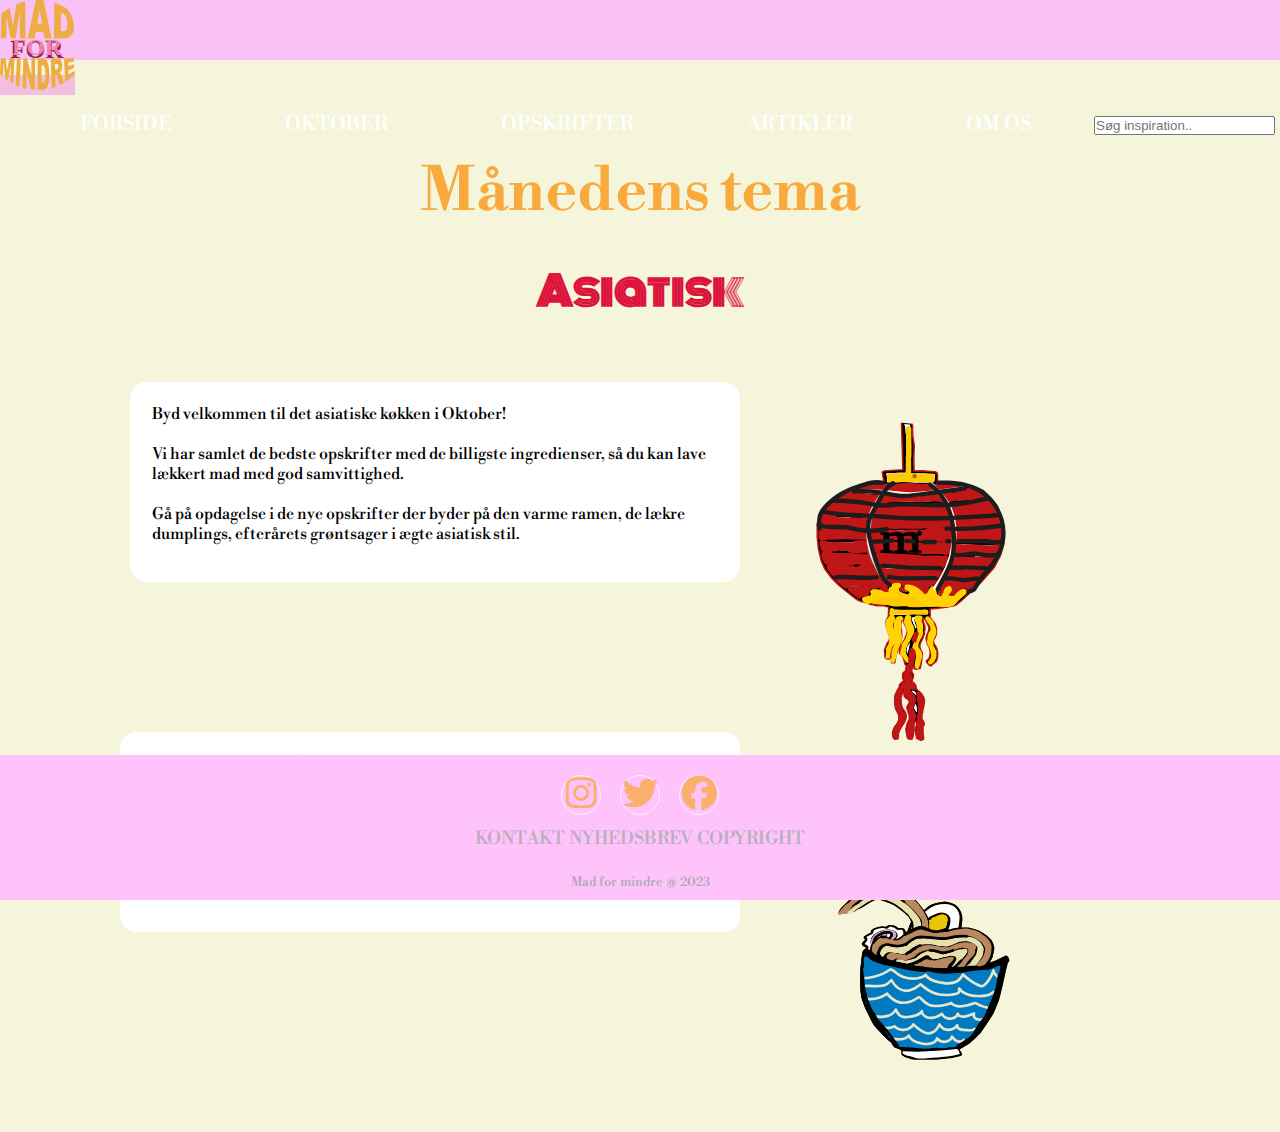
<file: index.html>
<!DOCTYPE html>
<html lang="en">
<head>
    <meta charset="UTF-8">
    <meta name="viewport" content="width=device-width, initial-scale=1.0">
    <title>Forside - MadForMindre</title>
    <link rel="shortcut icon" href="nylogo6.svg">
        <!--Linking to Font Awesome icons by cdnjs - vigtig at sætter den over vores egen css fil!!-->
        <link rel="stylesheet" href="https://cdnjs.cloudflare.com/ajax/libs/font-awesome/6.4.2/css/all.min.css">
        <link rel="stylesheet" href="style.css">
    <!--Link til Google Fonts-->
    <link rel="preconnect" href="https://fonts.googleapis.com">
<link rel="preconnect" href="https://fonts.gstatic.com" crossorigin>
<link href="https://fonts.googleapis.com/css2?family=Bodoni+Moda:opsz,wght@6..96,400;6..96,600&family=DM+Serif+Display&family=Frank+Ruhl+Libre:wght@400;600&family=Libre+Bodoni:wght@500&family=Lobster&family=Monoton&display=swap" rel="stylesheet">
<!--Body START-->
    
<nav>
    <!--Indsat logo i .svg fil-->
   <div class="navbar"> 
       <a class="logo.nav" href="index.html">
           <img src="nylogo6.svg" alt="madformindre logo" height="90">
       </a>
       <!--Menupunker i ul-tag-->
       <ul class="nav_ul">
           <li><a href="index.html">FORSIDE</a></li>
           <li><a href="indkoeb.html">OKTOBER</a></li>
           <li><a href="dumpling.html">OPSKRIFTER</a></li>
           <li><a href="tipstricks.html">ARTIKLER</a></li>
           <li><a href="omos.html">OM OS</a></li>
           <li class="soegefelt"><input type="text" placeholder="Søg inspiration.."></li>
       </ul>
   </div>
  </nav><!--SLUT NAV-->


<!--FORSIDE-->


<div class="h1">
    <h1>Månedens tema</h1>
    <h2 class="h2">Asiatisk</h2>
</div>



<!--Hvid artikel-boks med tekst i-->
<div class="float-container">

    <div class="float-child1">
      <div class="green">
        <p>Byd velkommen til det asiatiske køkken i Oktober!
           <br>
           <br>
        Vi har samlet de bedste opskrifter med de billigste ingredienser, så du kan lave lækkert mad med god samvittighed.
           <br>
           <br>
        Gå på opdagelse i de nye opskrifter der byder på den varme ramen, de lækre dumplings, efterårets grøntsager i ægte asiatisk stil.
        </p>

    </div>
        
    </div>
    
    <div class="float-child2">
       <div class="blue">
        <img src="nylanterne.svg" alt="lanterne">
       </div>
     </div>
    
  </div>

<!--Nummer to del i forside-->
<div class="float-container2">
    <div class="float-child3">
      <div class="green">
         Vi hjælper dig med at finde de billigste råvarer, så du kan lave lækker mad i lange rækker.
         <br>
         <br>
         Se herved vores guide til dagligvarerbutikker med de bedste tilbud og meget mere.
         <br>
         <br>
         Find de nye tilføjede asiatiske retter og prøv dem af med det samme!
      </div>
    </div>
    
    <div class="float-child4">
          <div class="blue">
          <img src="ramen.svg" alt="ramen">
          </div>  
    </div>
</div>


<!--Oktobers ingredienser-->



<!--Footer START-->

<footer class="footer">
    <div class="social">
        <a href=""><i class="fab fa-instagram"></i></a>
        <a href=""><i class="fab fa-twitter"></i></a>
        <a href=""><i class="fab fa-facebook"></i></a>
     </div>
     <!--End div.social-->
     <ul>
         <li><a href="#">KONTAKT</a></li>
          <li><a href="#">NYHEDSBREV</a></li>
          <li><a href="#">COPYRIGHT</a></li>
     </ul>
<!--END ul-->
       <p class="copyright">Mad for mindre @ 2023</p>
<!--Footer SLUT-->
</footer>
 
</body><!--SLUT BODY-->
</html><!--SLUT HTML-->
</file>
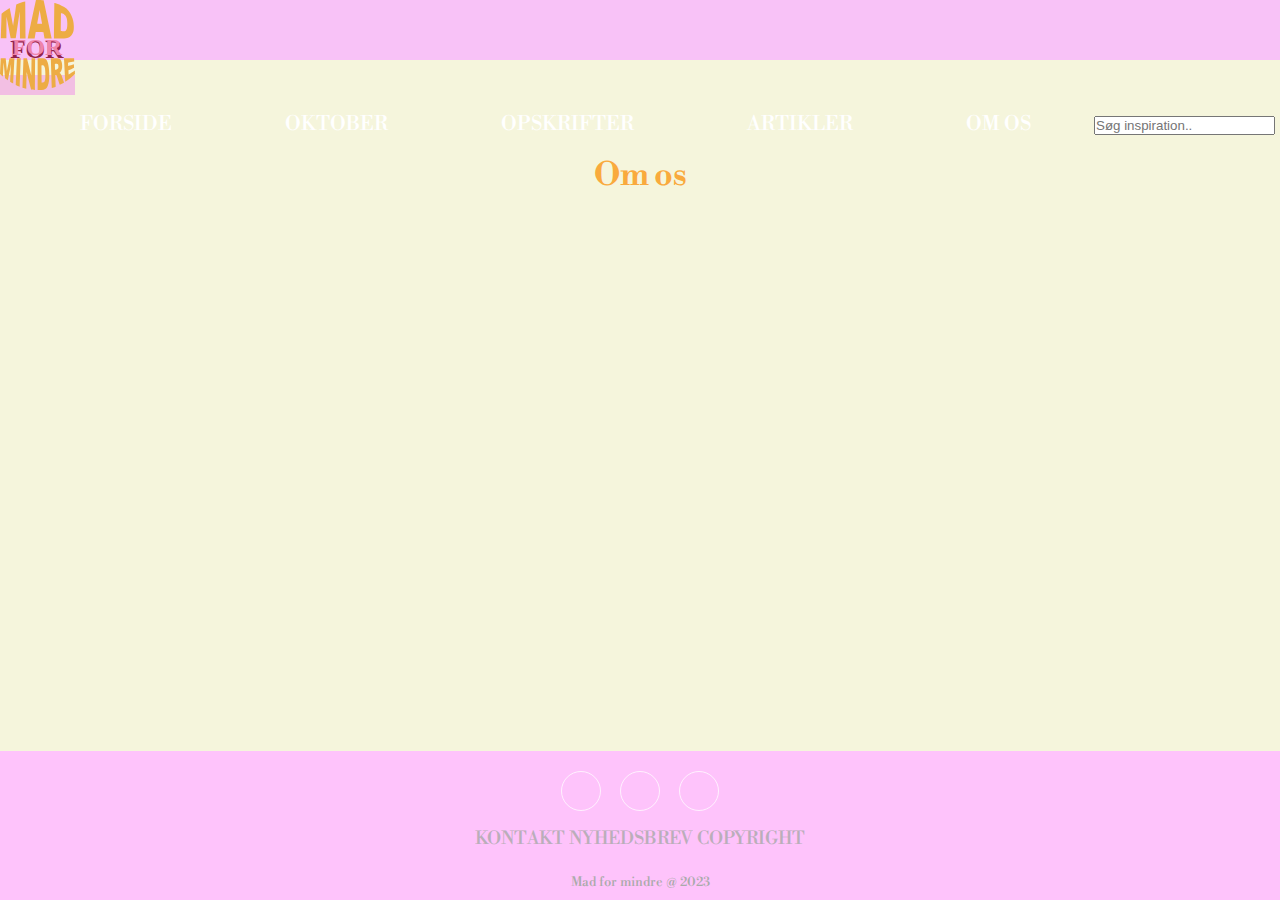
<file: omos.html>
<!DOCTYPE html>
<html lang="en">
<head>
    <meta charset="UTF-8">
    <meta name="viewport" content="width=device-width, initial-scale=1.0">
    <title>Om os</title>
   <link rel="stylesheet" href="style.css">
   <link rel="shortcut icon" href="nylogo6.svg">

      <!--Link til Google Fonts-->
      <link rel="preconnect" href="https://fonts.googleapis.com">
      <link rel="preconnect" href="https://fonts.gstatic.com" crossorigin>
      <link href="https://fonts.googleapis.com/css2?family=Bodoni+Moda:opsz,wght@6..96,600&family=DM+Serif+Display&family=Frank+Ruhl+Libre:wght@400;600&family=Libre+Bodoni:wght@500&family=Monoton&display=swap" rel="stylesheet">
</head>

<body>
    <nav>
        <!--Indsat logo i .svg fil-->
       <div class="navbar"> 
           <a class="logo.nav" href="index.html">
               <img src="nylogo6.svg" alt="madformindrelogo"  height="90">
           </a>
           <!--Menupunker i ul-tag-->
           <ul class="nav_ul">
               <li><a href="index.html">FORSIDE</a></li>
               <li><a href="indkoeb.html">OKTOBER</a></li>
               <li><a href="dumpling.html">OPSKRIFTER</a></li>
               <li><a href="tipstricks.html">ARTIKLER</a></li>
               <li><a href="omos.html">OM OS</a></li>
               <li class="soegefelt"><input type="text" placeholder="Søg inspiration.."></li>
           </ul>
       </div>
      </nav><!--SLUT NAV-->

       <h1>Om os</h1>


    
        
  


</div>
    



















       <!--Footer START-->

<footer class="footer">
    <div class="social">
        <a href=""><i class="fab fa-instagram"></i></a>
        <a href=""><i class="fab fa-twitter"></i></a>
        <a href=""><i class="fab fa-facebook"></i></a>
     </div>
     <!--End div.social-->

<ul>
    <li><a href="#">KONTAKT</a></li>
    <li><a href="#">NYHEDSBREV</a></li>
    <li><a href="#">COPYRIGHT</a></li>
 
</ul>
<!--END ul-->
<p class="copyright">Mad for mindre @ 2023</p>

</footer>

<!--Footer SLUT-->
    
</body>
</html>
</file>
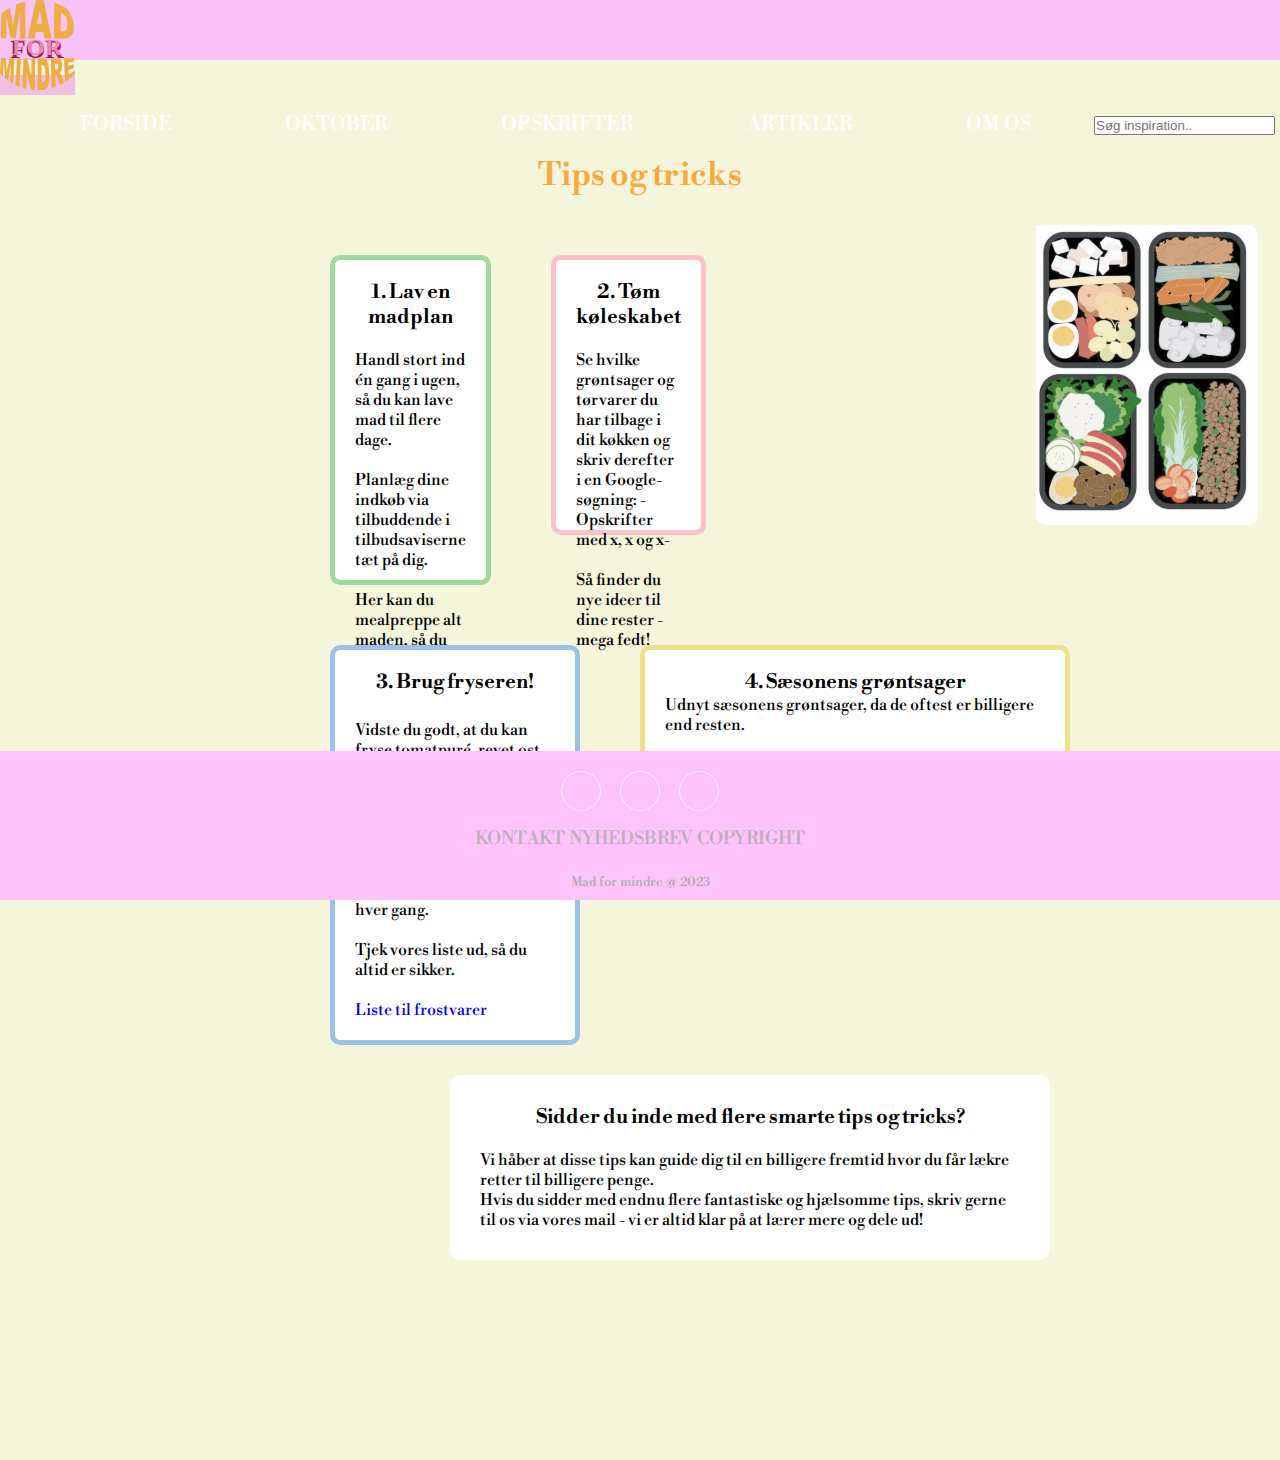
<file: tipstricks.html>
<!DOCTYPE html>
<html lang="da-DK">
<head>
    <meta charset="UTF-8">
    <meta name="viewport" content="width=device-width, initial-scale=1.0">
    <title>Tip og tricks til billig mad - Mad For Mindre</title>
    <link rel="stylesheet" href="style.css">
    <link rel="shortcut icon" href="nylogo6.svg">

    <link rel="preconnect" href="https://fonts.googleapis.com">
<link rel="preconnect" href="https://fonts.gstatic.com" crossorigin>
<link href="https://fonts.googleapis.com/css2?family=Bodoni+Moda:opsz,wght@6..96,400;6..96,600&family=DM+Serif+Display&family=Frank+Ruhl+Libre:wght@400;600&family=Libre+Bodoni:wght@500&family=Lobster&family=Monoton&display=swap" rel="stylesheet">
</head>
<body>

    <!--NAVBAR START-->
    <nav>
        <!--Indsat logo i .svg fil-->
       <div class="navbar"> 
           <a class="logo.nav" href="index.html">
               <img src="nylogo6.svg" alt="madforindre logo" height="90">
           </a>
           <!--Menupunker i ul-tag-->
           <ul class="nav_ul">
               <li><a href="index.html">FORSIDE</a></li>
               <li><a href="indkoeb.html">OKTOBER</a></li>
               <li><a href="dumpling.html">OPSKRIFTER</a></li>
               <li><a href="tipstricks.html">ARTIKLER</a></li>
               <li><a href="omos.html">OM OS</a></li>
               <li class="soegefelt"><input type="text" placeholder="Søg inspiration.."></li>
           </ul>
       </div>
      </nav><!--SLUT NAV-->


    <h1>Tips og tricks</h1>

    <div class="tips">
        <div class="tip1">
            <h2 class="tipsh2">
                1. Lav en madplan
            </h2>

            <br>
            Handl stort ind én gang i ugen, så du kan lave mad til flere dage. 
            <br><br>
             Planlæg  dine indkøb via tilbuddende i tilbudsaviserne tæt på dig. 
            <br><br>Her kan du mealpreppe alt maden, så du ikke skal lave mad hver dag.
        </div>

        <div class="tip2">
            <h2 class="tipsh2">2. Tøm køleskabet</h2>
            <br>

    
            Se hvilke grøntsager og tørvarer du har tilbage i dit køkken og skriv derefter i en Google-søgning:
            -Opskrifter med x, x og x-
            <br><br>
            Så finder du nye ideer til dine rester - mega fedt!
        </div>

        <div class="madkasse">
            <img src="madboks.svg" alt="madkasse">
        </div>
</div>


<div class="tips2">
   
    <br>
        <div class="tip3">
            <h2 class="tipsh2">
             3. Brug fryseren!
             <br>
             <br>
            </h2>
            Vidste du godt, at du kan fryse tomatpuré, revet ost, mælk, krydderurter og meget mere ned?
            <br><br>
            Frys alle frysevenlige rester ned, så du har til senere istedet for at smide en halv dåse tomatpuré ud hver gang.
            <br><br>
             Tjek vores liste ud, så du altid er sikker.
             <br><br>
             <a href="#">Liste til frostvarer</a>
        </div>

        <div class="tip4">
            <h2 class="tipsh2">
                4. Sæsonens grøntsager
            </h2>
            
            Udnyt sæsonens grøntsager, da de oftest er billigere end resten. 
            <br><br>
            Efterårets grøntsager i Danmark er persillerod, rosenkål, jordskokker, grønkål, græskar, kålrabi og kartofler.
            <br><br>
            Lækre og billige råvarer er en win-win!
        </div>
</div>


<div class="tt-boks">
    <h2 class="tipsh2">
    Sidder du inde med flere smarte tips og tricks?
     </h2>
     <br>
     Vi håber at disse tips kan guide dig til en billigere fremtid hvor du får lækre retter til billigere penge. 
    <br>
    Hvis du sidder med endnu flere fantastiske og hjælsomme tips, skriv gerne til os via vores mail - vi er altid klar på at lærer mere og dele ud!
</div>










    <!--Footer START-->

<footer class="footer">
    <div class="social">
        <a href="#"><i class="fab fa-instagram"></i></a>
        <a href="#"><i class="fab fa-twitter"></i></a>
        <a href="#"><i class="fab fa-facebook"></i></a>
     </div>
     <!--End div.social-->

<ul>
    <li><a href="#">KONTAKT</a></li>
    <li><a href="#">NYHEDSBREV</a></li>
    <li><a href="#">COPYRIGHT</a></li>
   
</ul>
<!--END ul-->
<p class="copyright">Mad for mindre @ 2023</p>

</footer>

<!--Footer SLUT-->
</body>
</html>
</file>
<file: style.css>
/* star eller * er vores selector*/

*{
    padding: 0;
    margin: 0;
    text-decoration: 0;
    box-sizing: border-box;
}

/*setting font*/

nav{
  font-family:  'Bodoni Moda', serif;
  font-family: 'DM Serif Display', serif;
  font-family: 'Frank Ruhl Libre', serif;
  font-family: 'Libre Bodoni', serif;

}

.logo{

    height: 30px;
}

footer {
    position: fixed;
}


/*Styling af body*/
body{

    font-family: 'Bodoni Moda', serif;
    font-family: 'DM Serif Display', serif;
    font-family: 'Frank Ruhl Libre', serif;
    font-family: 'Libre Bodoni', serif;
    background-color: beige;   
}


/*Styling nav*/

nav{

/*Højden på navbaren*/
    height: 60px;
/*Width er hvor langt hen på hele siden farven/navbare fylder*/
    width: 100%;
/*Farven på navbaren*/
background-color: #f8c2f7; 
}


/*Placering af tekst i navbar*/

nav ul{
    /*Hvor teksten skal stå*/
    float: right;
    margin-left: 20px;
}

/*Styling af logo i nav*/



/*Styling navbar li*/
nav ul li{
    display: inline-block;
 /*Hvor højt eller lav tektsen skal sidde inde i navbaren*/
    line-height: 60px;
margin: 0 5px;

}



/*Styling af link inde i navbar*/
nav ul li a{
    color: white;
    font-size: 20px;
    text-transform: uppercase;
    border-radius: 3px;
    /*nummer to tal afgør hvor langt mellemrum imellem punkterne skal være*/
    padding: 7px 50px;
}


/* Styling aktivt link*/
a:active,
a:hover {
background-color: #f2bfe3;
transition: 0.5s;
}

 
/*CSS reset til forskellige broweseren så det ikke ser anderledes ud*/
*{
    margin: 0;
    padding: 0;
    box-sizing: border-box;
    /*box-sizing: border-box' at padding og margin bliver inde for den box (ramme om txt) */
    }

    
/*Styling af footer*/
    .footer{
        padding: 20px;
        background-color: #fec3fb
    
    }

/*Man kan style to forskellige class'er ved at bruge punktum og seperere med komma*/
    .footer, .social {
        text-align: center;
        padding: 10px;
        color: #f9aa3d;
    }
    

/* Styler mit anchor tag inde i class'en 'social'*/
    .social a {
    font-size: 35px;
    /*Inherit gør at color property bliver den samme farve som den container - idette tilfælde .social (color: #4b4c4d
    ;*/
    /*Her laver jeg en ramme rundt om mine ikoner*/
    color: inherit;
    border: 1px solid white;
    width: 40px;
    height: 40px;
    line-height: 38px;
    display: inline-block;
    text-align: center;
    /*Border-radius gør rammerne runde*/
    border-radius: 50%;
    margin: 0 8px;
    opacity: 0.75;
    }
    
  
    
    /*Dette step får ikonerne til at bliver mørkere når musen 'hover' over ikonerne*/
    .social a:hover {
        opacity: 0.9;
    }
    /* for at finde vores ul og style den, vælger vi først vores footer og finder vores unordered list*/
    .footer ul{
    margin-top: 0;
    padding: 0;
    /*list style none fjerner de ul-sorte punkter*/
    list-style: none;
    font-size: 18px;
    line-height: 1.6;
    margin-bottom: 0;
    
    }
    
    /*Her tager jeg fat i li under ul i min footer*/
    .footer ul li{
        display: inline-block;
    }

    /*Her tager jeg fat i vores anchor tags 'li' under ul som er i vores footer*/
    .footer ul li a{
        color: inherit;
        text-decoration: none;
        opacity: 0.8;
    
    }
    
    .footer ul li a:hover{
        opacity: 1;
    }
    
    .footer, .copyright{
        margin-top: 10px;
        text-align: center;
        font-size: 13px;
        color: #aaa;
        
    }
    
    /*For at skubbe footeren ned i bunden (kan også være 'absolute' istedet for fixed, )*/
    footer.footer{
        position: fixed;
        width: 100%;
        bottom: 0;
    }




/*FORSIDE.html*/


.h1 {
   margin-top: 30px;
   margin-bottom: 30px;
   text-align: center;
   font-size: 30px;
}

.h2{
    font-size: 40px;
    font-family: 'Bodoni Moda', serif;
    font-family: 'DM Serif Display', serif;
    font-family: 'Frank Ruhl Libre', serif;
    font-family: 'Libre Bodoni', serif;
    font-family: 'Lobster', sans-serif;
    font-family: 'Monoton', sans-serif;
    color: crimson;
}

.float-container{

    padding: 30px;

}

.float-child1 {
    margin-left: 100px;
    width: 50%;
    float: left;
    padding: 20px;
    border: 2px solid white ;
    height: 200px;
    background-color: white;
    border-radius: 17px;

}  


.float-child2 {
    width: 50%;
    float: left;
    padding: 20px;
    height: 350px;
    width:350px;
}  


.float-container2{
    padding: 20px;
}

.float-child3{
    margin-left: 100px;
    width: 50%;
    float: left;
    padding: 20px;
    height: 200px;
    background-color: white;
    border-radius: 17px;


}

.float-child4{
    width: 50%;
    float: left;
    padding: 20px;
    height: 400px;
    width:350px;
    margin-top: 0;
}

.float-container, .float-container2{
    align-items: center;
}



 /*INDKØB.HTML*/

    .indkoebh1{
        margin-top: 50px;
        margin-bottom: 30px;
        text-align: center;
        padding: 0;

    }

   

*{
    margin: 0;
    padding: 0;
    box-sizing: border-box;
}

.img_1{
    max-width: 170px;
    float: left;
    border-radius: 20px;
    margin-right: 15px;
    height: 270px;
}



.wrapper{
    margin: 150px auto;
    width: 70%;

}

.text-box{
font-size: 16px;
background: white;
padding: 50px;
border-radius: 17px;

}

/*Nummer to artiekl kasse*/

.img_2{
    max-width: 320px;
    float: right;
    border-radius: 17px;
    margin-right: 15px;
    height: 200px;
 
}

body{
    justify-content: center;
    align-items: center;
    min-height: 100vh;
    background: beige;
}

.wrapper2{
    margin: 150px auto;
    width: 70%;

}

.text-box2{
font-size: 16px;
background: white;
padding: 50px;
border-radius: 17px;

}


.dumpling-link{
    color: #f9aa3d;
    font-weight: bold;
    margin-left: 300px;
   
}

.dumpling-link2{

    color: #f9aa3d;
    font-weight: bold;
    margin-left: 400px;
}
/*INDKØB - search city box*/










/*IMG gallery*/

h1{
    font-weight: bold;
    color: #f9aa3d;
    text-align: center;
    padding: 30px;
}

.image-container {
    display: grid;
    grid-template-columns: repeat(auto-fit, minmax(200px, 1fr)); /* Justerer efter dine behov */
    grid-gap: 10px; /* Tilføjer mellemrum mellem billederne */
    justify-content: center; /* Centrerer inden for containeren */
    
}

.image-container img {
    max-width: 100%; /* Sørger for, at billedet ikke overstiger containerens bredde */
    max-height: 100%; /* Sørger for, at billedet ikke overstiger containerens højde */
}
/*Ved at bruge CSS Grid på containeren og justify-content: center centrerer jeg billederne både vandret og lodret inden for containeren.*/

/*OPSKRIFTER.HTML*/

.recipe-ingredients-inner, .procedure-list{
    border: 5px solid white;
    background: white;
    padding: 10px;
    margin: 30px;
    align-items: center;
    border-radius: 17px;
}

.dumplingopskrift{
    display: flex;
}

.recipe-wrapper{
    margin-left: 300px;
    width: 400px;

}

.procedure-list{
    width: 500px;
    padding: 40px;
}

.recipe-ingredients-inner{
    width: 350px;
    padding-left: 40px;
}

.dumpling{
    height: 300px;
    text-align: center;
}

.recipe-ingredients img{

        display: block;
        margin: 0 auto; /* Centrerer billedet vandret */
      
}

.pande{
    border-radius: 17px;
    width: 350px;
    border: 20px solid white;
}

.images{
    border-radius: 14px;
}

li{
    margin-bottom: 10px;
}

.image-container-tilbud{
    
        display: grid;
        grid-template-columns: repeat(auto-fit, minmax(200px, 1fr)); /* Justerer efter dine behov */
        grid-gap: 10px; /* Tilføjer mellemrum mellem billederne */
        justify-content: center; /* Centrerer inden for containeren */
           /*CSS Grid på containeren og justify-content: center centrerer jeg billederne både vandret og lodret inden for containeren.*/
    }
    



/*Tekst før tilbudskasse*/

h2{
    color: #f9aa3d;
    font-weight: bold;
    text-align: center;
    font-size: 30px;
}

section{
    margin-left: 370px;
    width: 20%;
    float: left;
    padding: 20px;
    border: 2px solid white ;
    height: 400px;
    background-color: white;
    border-radius: 17px;
}




/*Tilbudskasse*/

.container {
    width: 400px;
    background-color: #ffffff;
    padding: 20px;
    display: flex;
    margin-left: 700px;
    margin-bottom: 5px;
    border-radius: 10px;
  }

  .image-tilbud {
    width: 50px;
    height: 50px;
    margin-right: 10px;
  }


  /*TIPS OG TRICKS.HTML*/

 .tips, .tips2, .madkasse{
    display: flex;
    margin-left: 300px;
 }

  .tip1, .tip2, .tip3, .tip4{
    background: white;
    padding: 20px;
    margin: 30px;
    border-radius: 10px;
  }

  .tip1{
    border: 5px solid rgb(158, 219, 158);
    height: 330px;
    width: 300px;
  }

  .tip2{
    border: 5px solid pink;
    height: 280px;
    width: 300px;
  }

  .tip3{
    border: 5px solid rgb(152, 194, 231);
    height: 400px;
    width: 250px;
  }
 
  .tip4{
    border: 5px solid rgb(237, 225, 140);
    height: 250px;
    width: 430px;
  }

  .madkasse{
    height: 300px;
    width: 300px;
    margin-right: 100px;
    background: white;
    padding: 0px;
    border-radius: 10px;
    
  }

  .tipsh2{
    font-size: 20px;
   color: black;
  }

  .tt-boks{
    background: white;
    border-radius: 10px;
    padding: 30px;
    width: 600px;
    margin-left: 450px;
    margin-bottom: 200px;
  }
 

  /*Kommentarer til Murat*/
  /*Kommentar 1:
  Teksten i kasserne med tips og tricks ser normale ud ved mig, men da jeg åbnede den på en anden computer, så ryger noget teksten ned under kasserne - kan ikke opspore problemet*/

  /*Kommentar 2:
  Som nævnt i en mail, så havde jge problmer med at få footeren 'sat fast' nederst på siden, så noget af mit indhold blivet dækket af footeren*/
</file>
